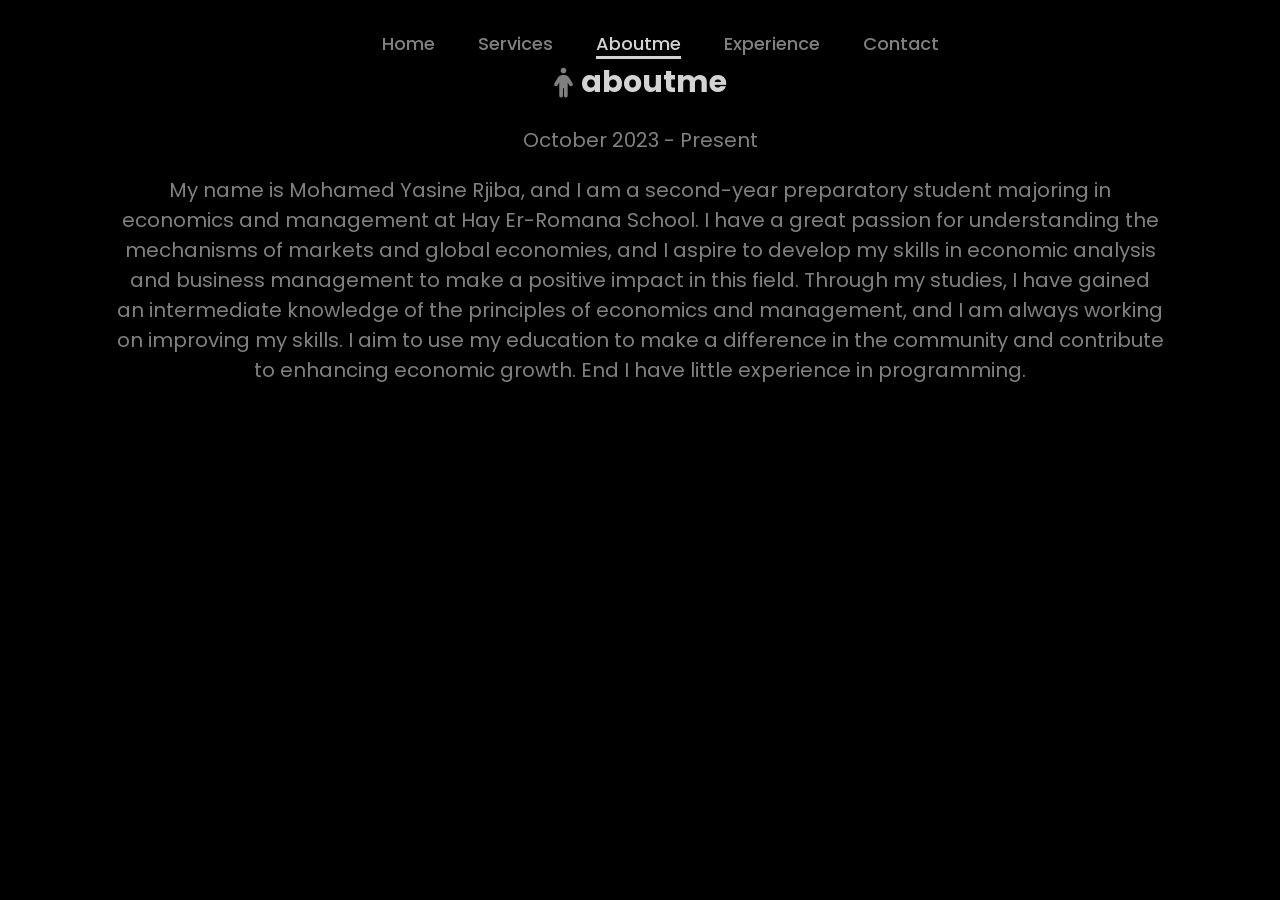
<file: aboutme.html>
<!DOCTYPE html>
<html lang="en">
<head>
    <meta charset="UTF-8">
    <meta name="viewport" content="width=device-width, initial-scale=1.0">
    <link rel="stylesheet" href="https://cdnjs.cloudflare.com/ajax/libs/font-awesome/6.5.2/css/all.min.css">
    <link rel="stylesheet" href="style.css">
    <title>Mohamed Website - About me</title>
    <link rel="icon" href="https://i.ibb.co/sWwhcjM/logo-1.png"/>
</head>
<body>
    <header>
        <nav>
            <a href="index.html"> Home</a>
            <a href="services.html" >Services</a>
            <a href="aboutme.html" class="active" >Aboutme</a>
            <a href="experience.html" >Experience</a>
            <a href="contact.html" >Contact</a>
        </nav>
    </header>
    <section class="Aboutme">
        <div class="Skills-content">
            <!-- <h1>Hi, It's <span>Ahmed</span></h1> -->
            <h3 class="typing-text"></h3>
            <div class="skills-title">
                <i class="fa-solid fa-person"></i>
                <h4>aboutme</h4>
            </div>
            <p>October 2023 - Present
                <p>My name is Mohamed Yasine Rjiba, and I am a second-year preparatory student majoring in economics and management at Hay Er-Romana School. I have a great passion for understanding the mechanisms of markets and global economies, and I aspire to develop my skills in economic analysis and business management to make a positive impact in this field.
                Through my studies, I have gained an intermediate knowledge of the principles of economics and management, and I am always working on improving my skills. I aim to use my education to make a difference in the community and contribute to enhancing economic growth.
                End I have little experience in programming.<p>
            </p>
    </section>
</body>
</html>
</file>
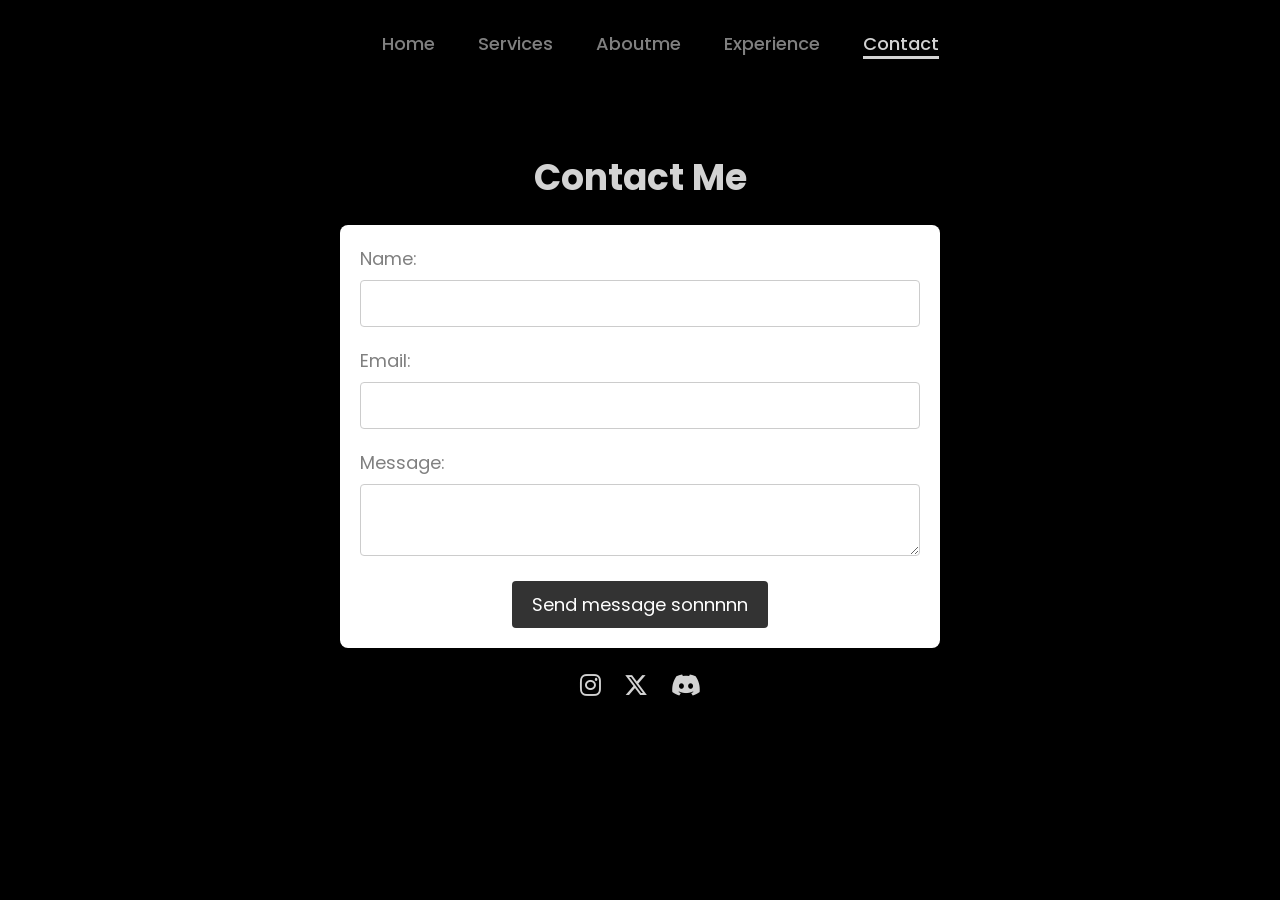
<file: contact.html>
<!DOCTYPE html>
<html lang="en">
<head>
    <meta charset="UTF-8">
    <meta name="viewport" content="width=device-width, initial-scale=1.0">
    <link rel="stylesheet" href="https://cdnjs.cloudflare.com/ajax/libs/font-awesome/6.5.2/css/all.min.css">
    <link rel="stylesheet" href="style.css">
    <title>Mohamed Website - Contact</title>
    <link rel="icon" href="https://i.ibb.co/sWwhcjM/logo-1.png"/>
</head>
<body>
    <header>
        <nav>
            <a href="index.html">Home</a>
            <a href="services.html">Services</a>
            <a href="aboutme.html">Aboutme</a>
            <a href="experience.html">Experience</a>
            <a href="contact.html" class="active">Contact</a>
        </nav>
    </header>
    <section class="contact">
        <h1>Contact Me</h1>
        <form id="contact-form">
            <label for="name">Name:</label>
            <input type="text" id="name" name="name" required>
            <label for="email">Email:</label>
            <input type="email" id="email" name="email" required>
            <label for="message">Message:</label>
            <textarea id="message" name="message" required></textarea>
            <button type="submit">Send message sonnnnn</button>
        </form>
        <div class="contact-social-icons">
            <a href="https://instagram.com/mohamed_yasine_rjiba"><i class="fa-brands fa-instagram"></i></a>
            <a href="https://x.com/WJ7RJ"><i class="fa-brands fa-x-twitter"></i></a>
            <a href="https://discord.com/users/773582305079722034"><i class="fa-brands fa-discord"></i></a>
        </div>
    </section>
    <script src="script.js"></script>
</body>
</html>
</file>
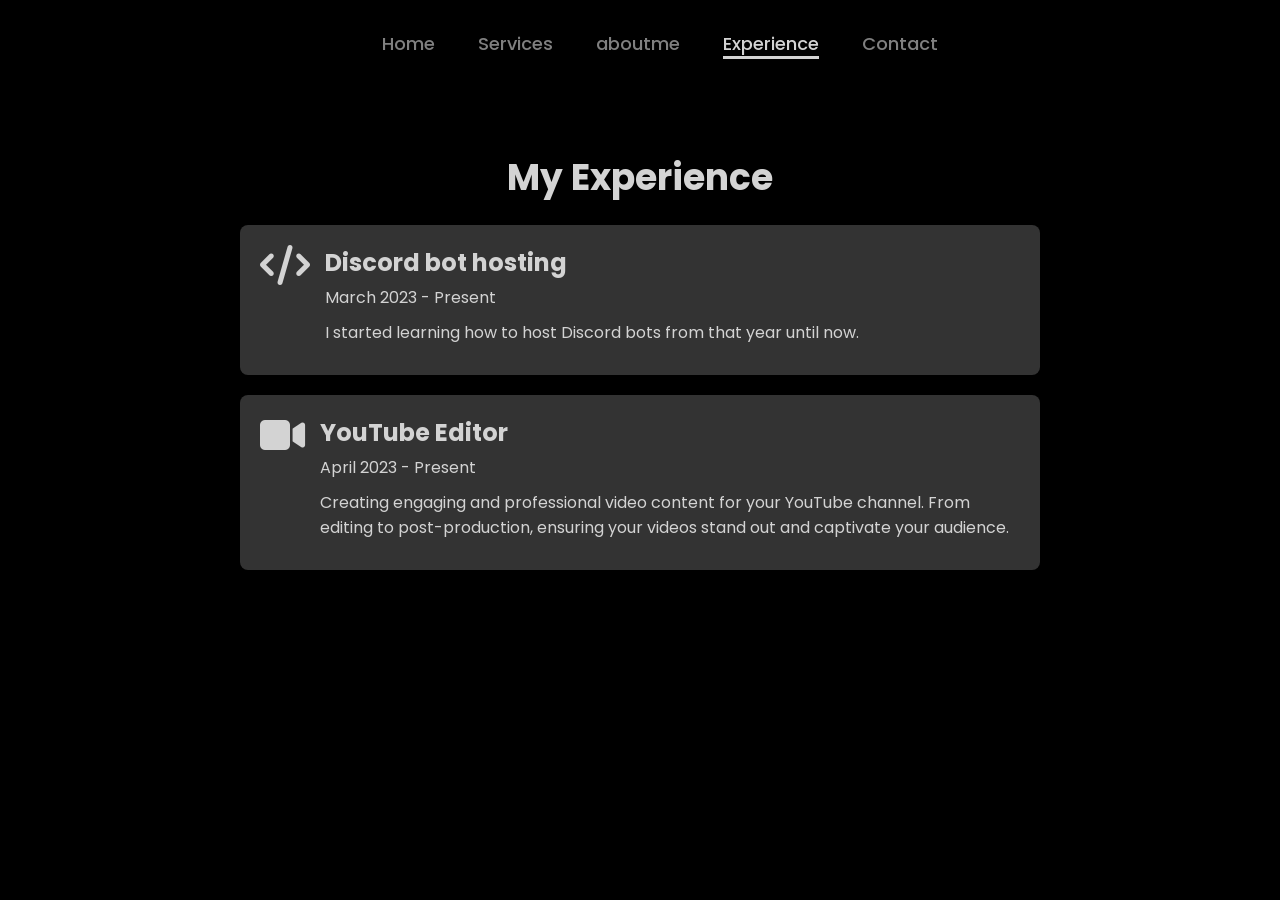
<file: experience.html>
<!DOCTYPE html>
<html lang="en">
<head>
    <meta charset="UTF-8">
    <meta name="viewport" content="width=device-width, initial-scale=1.0">
    <link rel="stylesheet" href="https://cdnjs.cloudflare.com/ajax/libs/font-awesome/6.5.2/css/all.min.css">
    <link rel="stylesheet" href="style.css">
    <title>Mohamed Website - Experience</title>
    <link rel="icon" href="https://i.ibb.co/sWwhcjM/logo-1.png"/>
</head>
<body>
    <header>
        <nav>
            <a href="index.html">Home</a>
            <a href="services.html">Services</a>
            <a href="aboutme.html">aboutme</a>
            <a href="experience.html" class="active">Experience</a>
            <a href="contact.html">Contact</a>
        </nav>
    </header>
    <section class="experience">
        <h1>My Experience</h1>
        <div class="experience-container">
            <div class="experience-item">
                <i class="fa-solid fa-code"></i>
                <div class="experience-details">
                    <h2>Discord bot hosting</h2>
                    <p class="duration">March 2023 - Present</p>
                    <p class="description">I started learning how to host Discord bots from that year until now.</p>
                </div>
            </div>
            <div class="experience-item">
                <i class="fa-solid fa-video"></i>
                <div class="experience-details">
                    <h2>YouTube Editor</h2>
                    <p class="duration">April 2023 - Present</p>
                    <p class="description">Creating engaging and professional video content for your YouTube channel. From editing to post-production, ensuring your videos stand out and captivate your audience.</p>
                </div>
            </div>
        </div>
    </section>
</body>
</html>
</file>
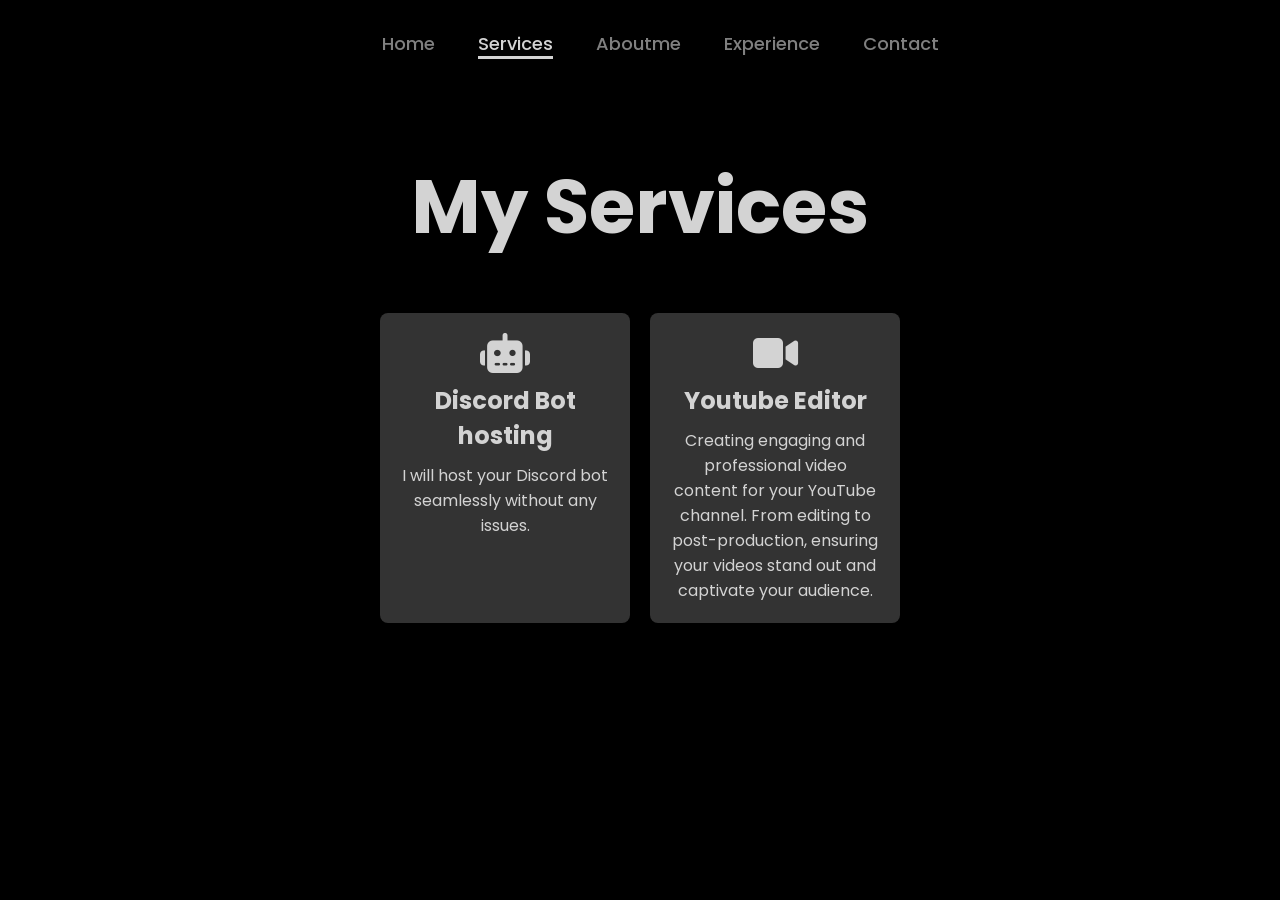
<file: services.html>
<!DOCTYPE html>
<html lang="en">
<head>
    <meta charset="UTF-8">
    <meta name="viewport" content="width=device-width, initial-scale=1.0">
    <link rel="stylesheet" href="https://cdnjs.cloudflare.com/ajax/libs/font-awesome/6.5.2/css/all.min.css">
    <link rel="stylesheet" href="style.css">
    <title>Mohamed Website - Services</title>
    <link rel="icon" href="https://i.ibb.co/sWwhcjM/logo-1.png"/>
</head>
<body>
    <header>
        <nav>
            <a href="index.html">Home</a>
            <a href="services.html" class="active">Services</a>
            <a href="aboutme.html">Aboutme</a>
            <a href="experience.html">Experience</a>
            <a href="contact.html">Contact</a>
        </nav>
    </header>
    <section class="services">
        <h1>My Services</h1>
        <div class="service-container">
            <div class="service">
                <i class="fa-solid fa-robot"></i>
                <h2>Discord Bot hosting</h2>
                <p>I will host your Discord bot seamlessly without any issues.</p>            
            </div>
            <div class="service">
                <i class="fa-solid fa-video"></i>
                <h2>Youtube Editor</h2>
                <p>Creating engaging and professional video content for your YouTube channel. From editing to post-production, ensuring your videos stand out and captivate your audience.</p>
            </div>
        </div>
    </section>
</body>
</html></div>
</file>
<file: style.css>
@import url("https://fonts.googleapis.com/css2?family=Poppins:wght@100;200;300;400;500;600&display=swap");html{font-size:62.5%;}*{margin-left:0;}*{margin-bottom:0;}nav a{font-size:1.8rem;}*{margin-right:0;}body,nav a{color:gray;}*{margin-top:0;}*{padding-left:0;}body,header{width:100%;}*{padding-bottom:0;}[class~=logo]{font-size:3rem;}*{padding-right:0;}*{padding-top:0;}*{box-sizing:border-box;}*{text-decoration:none;}*{border-left-width:medium;}nav a:hover,[class~=logo],nav a.active{color:#d3d3d3;}*{border-bottom-width:medium;}*{border-right-width:medium;}*{border-top-width:medium;}body{height:100vh;}body{overflow-x:hidden;}nav a,nav a:hover{border-bottom-width:3px;}nav a{margin-left:4rem;}*{border-left-style:none;}*{border-bottom-style:none;}*{border-right-style:none;}body{background-color:black;}nav a,nav a:hover{border-bottom-style:solid;}header{margin-top:1.25pc;}*{border-top-style:none;}nav a{font-weight:500;}nav a{transition:.3s ease;}nav a:hover{border-bottom-color:#d3d3d3;}*{border-left-color:currentColor;}header{background-color:#333;}nav a:hover{border-image:none;}*{border-bottom-color:currentColor;}header{background-color:transparent;}*{border-right-color:currentColor;}[class~=logo]{font-weight:800;}*{border-top-color:currentColor;}header{position:fixed;}header{top:0;}*{border-image:none;}*{outline:none;}header{left:0;}nav a.active{border-bottom-width:3px;}header{padding-left:9%;}nav a.active{border-bottom-style:solid;}*{font-family:"Poppins",sans-serif;}nav a.active{border-bottom-color:#d3d3d3;}header{padding-bottom:1rem;}nav a.active{border-image:none;}[class~=logo]{cursor:pointer;}nav a{border-bottom-color:transparent;}[class~=logo]{transition:.5s ease;}nav a{border-image:none;}header{padding-right:9%;}header{padding-top:1rem;}header{filter:drop-shadow(10px);}header{display:flex;}header{justify-content:center;}header{align-items:center;}header{z-index:100;}.logo:hover{transform:scale(1.1);}@media (max-width:995px){nav ul,nav,header{display:flex;}nav ul li{margin-left:.625pc;}header,nav{justify-content:center;}header,nav{align-items:center;}nav a:hover,nav a[class~=active]{color:#d3d3d3;}nav a,nav[class~=active]{display:block;}nav a:hover{border-bottom-width:.03125in;}nav a:hover{border-bottom-style:solid;}header{flex-direction:row;}header,nav,nav ul{padding-left:0;}header{padding-bottom:15pt;}nav ul,nav,header{padding-right:0;}nav a:hover{border-bottom-color:#d3d3d3;}nav ul{list-style:none;}header{padding-top:15pt;}nav a:hover{border-image:none;}nav ul,nav ul li{margin-bottom:0;}nav{position:static;}nav{width:auto;}nav{background-color:transparent;}nav ul,nav{padding-bottom:0;}nav{border-left-width:medium;}nav ul,nav{padding-top:0;}nav{border-bottom-width:medium;}nav ul{margin-left:0;}nav ul li{margin-right:.625pc;}nav{border-right-width:medium;}nav ul{margin-right:0;}nav ul li,nav ul{margin-top:0;}nav{border-top-width:medium;}nav a{font-size:2rem;}nav{border-left-style:none;}nav a{margin-left:1rem;}nav a{margin-bottom:3rem;}nav a[class~=active]{border-bottom-width:.03125in;}nav{border-bottom-style:none;}nav a{margin-right:1rem;}nav{border-right-style:none;}nav a{margin-top:3rem;}nav{border-top-style:none;}nav a[class~=active]{border-bottom-style:solid;}nav a[class~=active]{border-bottom-color:#d3d3d3;}nav{border-left-color:currentColor;}nav a[class~=active]{border-image:none;}nav{border-bottom-color:currentColor;}nav{border-right-color:currentColor;}nav{border-top-color:currentColor;}nav{border-image:none;}}.home{display:flex;}.home,[class~=social-icons] a{justify-content:center;}[class~=social-icons] a,.home{align-items:center;}[class~=home-content] h3{font-size:4rem;}[class~=home-content] h3{margin-bottom:1rem;}[class~=typing-text] span::before{content:"";}.home{gap:8rem;}[class~=home] [class~=home-content] h1,[class~=home-content] h3{font-weight:700;}[class~=btn],.home,[class~=typing-text] span::after{background-color:black;}.home-content p{font-size:.9375pc;}.home-content p{margin-top:.208333333in;}[class~=home] [class~=home-content] h1{font-size:6rem;}[class~=home-img] img{position:relative;}[class~=home-img] img{width:32vw;}[class~=home-img] img,[class~=home-img]{border-radius:50%;}[class~=btn]{display:inline-block;}[class~=btn]{padding-left:2.8rem;}[class~=btn],[class~=typing-text] span::before{color:#d3d3d3;}[class~=typing-text] span::before{animation:words 20s infinite;}[class~=btn]{padding-bottom:1rem;}[class~=typing-text] span::after{content:"";}[class~=home-img] img{box-shadow:0 0 .260416667in solid #d3d3d3;}[class~=btn]{padding-right:2.8rem;}[class~=home-img] img{cursor:pointer;}[class~=home-img] img{transition:.2s linear;}[class~=social-icons] a{display:inline-flex;}[class~=home] [class~=home-content] h1{line-height:1.3;}[class~=btn]{padding-top:1rem;}.home-img img:hover{font-size:1.8rem;}[class~=btn]{border-radius:4rem;}[class~=btn]{font-size:1.6rem;}[class~=social-icons] a{width:4rem;}[class~=typing-text] span::after{position:absolute;}.home-img img:hover{font-weight:500;}[class~=btn]{letter-spacing:.3rem;}[class~=social-icons] a{height:4rem;}[class~=typing-text] span::after{height:100%;}[class~=btn]:hover{transform:scale3d(1.03);}[class~=social-icons] a{background-color:transparent;}[class~=typing-text],[class~=btn]{font-weight:600;}[class~=btn]{border-left-width:.020833333in;}[class~=social-icons] a{border-left-width:.2rem;}[class~=btn]{border-bottom-width:.020833333in;}[class~=btn]{border-right-width:.020833333in;}[class~=social-icons] a{border-bottom-width:.2rem;}[class~=social-icons] a{border-right-width:.2rem;}[class~=social-icons] a{border-top-width:.2rem;}[class~=btn],[class~=typing-text] span::after,[class~=social-icons] a{border-left-style:solid;}[class~=btn]{border-top-width:.020833333in;}[class~=btn],[class~=social-icons] a{border-bottom-style:solid;}[class~=typing-text] span::after{border-left-width:.03125in;}[class~=social-icons] a,[class~=btn]{border-right-style:solid;}[class~=btn],[class~=social-icons] a{border-top-style:solid;}[class~=btn],[class~=social-icons] a{border-left-color:#d3d3d3;}[class~=btn],[class~=social-icons] a{border-bottom-color:#d3d3d3;}section{min-height:100vh;}[class~=btn],[class~=social-icons] a{border-right-color:#d3d3d3;}[class~=social-icons] a:hover,[class~=btn]:hover{color:black;}[class~=social-icons] a:hover{transform:scale(1.3) translateY(-5px);}[class~=typing-text] span::after{border-left-color:black;}[class~=btn],[class~=social-icons] a{border-top-color:#d3d3d3;}[class~=btn]:hover,[class~=social-icons] a:hover{background-color:#d3d3d3;}[class~=typing-text] span::after,[class~=social-icons] a,[class~=btn]{border-image:none;}[class~=social-icons] a{font-size:2rem;}[class~=typing-text] span::after{right:-8;}[class~=btn],[class~=social-icons] a{transition:.3s ease;}[class~=social-icons] a{border-radius:50%;}[class~=btn]{cursor:pointer;}[class~=typing-text]{font-size:2.125pc;}[class~=social-icons] a{margin-left:0;}[class~=social-icons] a:hover,[class~=btn]:hover{box-shadow:0 0 1.5625pc #d3d3d3;}[class~=typing-text]{min-width:17.5pc;}[class~=social-icons] a{margin-bottom:3rem;}section{padding-left:9%;}[class~=social-icons] a{margin-right:1.5rem;}[class~=social-icons] a{margin-top:3rem;}span,[class~=social-icons] a{color:#d3d3d3;}[class~=typing-text] span{position:relative;}[class~=typing-text] span::after{animation:cursor .6s infinite;}section{padding-bottom:5rem;}section{padding-right:9%;}section{padding-top:5rem;}@keyframes cursor{to{border-left:3px solid #d3d3d3;}}@keyframes words{0%,20%{content:"student";}81%,100%{content:"Youtube Editor";}}@media (max-width: 1000px){[class~=home]{gap:4rem;}}@media (max-width:995px){[class~=home]{flex-direction:column;}[class~=home]{margin-left:4rem;}[class~=home]{margin-bottom:5rem;}.home-content h1{font-size:5rem;}[class~=home-img] img{width:70vw;}[class~=home]{margin-right:4rem;}[class~=home]{margin-top:5rem;}[class~=home-img] img{margin-top:4rem;}[class~=home] [class~=home-content] h3{font-size:2.5rem;}}[class~=skills-list],[class~=service-container]{display:flex;}[class~=skills-list] li{margin-left:7.5pt;}[class~=skills-list],[class~=service-container]{flex-wrap:wrap;}[class~=skills-list],[class~=service-container]{justify-content:center;}.message-box .success{color:#4caf50;}[class~=skills-list]{list-style:none;}[class~=skills-list]{padding-left:0;}[class~=skills-list] li{margin-bottom:7.5pt;}#contact-form label{display:block;}[class~=skills-list] li{margin-right:7.5pt;}[class~=skills-list]{padding-bottom:0;}#contact-form label{font-size:13.5pt;}[class~=skills-list] li{margin-top:7.5pt;}#contact-form label{margin-bottom:6pt;}[class~=skills-list]{padding-right:0;}[class~=message-box] [class~=error]{color:#f44336;}[class~=skills-list]{padding-top:0;}.skills-list img{width:3.125pc;}#contact-form label{text-align:left;}[class~=skills-list]{margin-left:0;}#contact-form input{width:100%;}#contact-form{max-width:450pt;}#contact-form,[class~=skills-list]{margin-bottom:0;}[class~=skills-list]{margin-right:0;}.skills-list img{height:3.125pc;}[class~=skills-list]{margin-top:0;}[class~=services],[class~=service]{padding-left:1.25pc;}[class~=services]{padding-bottom:3.125pc;}[class~=services] h1{font-size:27pt;}[class~=services],[class~=service]{padding-right:1.25pc;}#contact-form input{padding-left:.104166667in;}[class~=services]{padding-top:3.125pc;}#contact-form input,[class~=services] h1{margin-bottom:20px;}#contact-form input{padding-bottom:.104166667in;}[class~=experience-details] [class~=description],.experience-details .duration{font-size:.166666667in;}[class~=Skills-content] h3,[class~=services],[class~=Skills] [class~=Skills-content] h1,[class~=service]{text-align:center;}[class~=services] h1{margin-top:100px;}#contact-form{margin-left:auto;}[class~=Skills] [class~=Skills-content] h1{font-size:50px;}[class~=services] h1{font-size:75px;}.experience-details .duration,[class~=service] h2,[class~=skills-title],[class~=service] i,[class~=service] p,[class~=services] h1{color:#d3d3d3;}[class~=services] h1{margin-bottom:50px;}#contact-form input{padding-right:.104166667in;}[class~=service-container]{gap:20px;}[class~=service] i{font-size:40px;}.experience-details .duration,[class~=experience-details] [class~=description],[class~=service] i,[class~=service] h2{margin-bottom:.104166667in;}#contact-form input{padding-top:.104166667in;}[class~=service]{background-color:#333;}[class~=service]{border-radius:.5pc;}#contact-form{margin-right:auto;}[class~=service]{box-shadow:0 3pt 6pt rgba(0,0,0,.1);}#contact-form input{border-left-width:.0625pc;}[class~=service]{padding-bottom:15pt;}#contact-form input{border-bottom-width:.0625pc;}[class~=service] h2{font-size:1.5pc;}#contact-form input{border-right-width:.0625pc;}#contact-form input{border-top-width:.0625pc;}[class~=service]{padding-top:15pt;}[class~=service]{width:250px;}#contact-form input{border-left-style:solid;}#contact-form input,[class~=service] p{font-size:16px;}[class~=Skills],[class~=skills-title],.status,[class~=message-box]{display:flex;}.status,[class~=Skills],[class~=skills-title]{justify-content:center;}#contact-form input{border-bottom-style:solid;}.status,[class~=message-box],[class~=Skills],[class~=skills-title]{align-items:center;}[class~=Skills-content] h3{font-size:50px;}#contact-form input{border-right-style:solid;}[class~=Skills]{gap:8rem;}[class~=Skills]{background-color:black;}[class~=Skills]{margin-top:6.25pc;}[class~=Skills-content] h3{margin-bottom:1rem;}#contact-form input{border-top-style:solid;}[class~=Skills-content] h3,[class~=Skills] [class~=Skills-content] h1,[class~=skills-title]{font-weight:700;}#contact-form input{border-left-color:#ccc;}#contact-form input{border-bottom-color:#ccc;}[class~=skills-title]{font-size:1.875pc;}#contact-form textarea,[class~=skills-title]{margin-bottom:20px;}#contact-form input{border-right-color:#ccc;}#contact-form input{border-top-color:#ccc;}#contact-form input{border-image:none;}#contact-form{margin-top:0;}#contact-form input{border-radius:4px;}[class~=skills-title] i{color:gray;}#contact-form textarea{width:100%;}#contact-form textarea{padding-left:.104166667in;}[class~=skills-title] i{margin-right:8px;}#contact-form{background-color:#fff;}.Skills-content p{font-size:15pt;}.status{margin-left:0;}.Skills-content p,[class~=contact]{text-align:center;}#contact-form textarea{padding-bottom:.104166667in;}.Skills-content p{margin-top:20px;}.status{margin-bottom:15pt;}#contact-form textarea{padding-right:.104166667in;}.status,.status li{list-style:none;}[class~=status] img{max-width:100%;}.status{margin-right:0;}[class~=status] img{height:auto;}.status{margin-top:15pt;}#contact-form textarea{padding-top:.104166667in;}.status{padding-left:0;}#contact-form textarea{border-left-width:.0625pc;}.status{padding-bottom:0;}.status{padding-right:0;}.status{padding-top:0;}[class~=contact],#contact-form{padding-left:.208333333in;}#contact-form textarea{border-bottom-width:.0625pc;}[class~=contact]{padding-bottom:3.125pc;}[class~=contact],#contact-form{padding-right:.208333333in;}[class~=contact]{padding-top:3.125pc;}[class~=status] img,[class~=message-box]{border-radius:8px;}[class~=status] img{border-left-width:1.5pt;}[class~=contact-social-icons]{margin-top:1.25pc;}[class~=status] img{border-bottom-width:1.5pt;}[class~=status] img{border-right-width:1.5pt;}[class~=status] img{border-top-width:1.5pt;}[class~=message-box]{position:fixed;}[class~=message-box]{bottom:1.25pc;}[class~=status] img,[class~=message-box],#contact-form textarea{border-left-style:solid;}[class~=status] img,[class~=message-box],#contact-form textarea{border-bottom-style:solid;}[class~=message-box],#contact-form textarea{border-right-width:.0625pc;}[class~=message-box]{right:.208333333in;}#contact-form textarea,[class~=status] img,[class~=message-box]{border-right-style:solid;}#contact-form textarea,[class~=message-box],[class~=status] img{border-top-style:solid;}[class~=Skills] [class~=Skills-content] h1{line-height:1.3;}[class~=message-box]{padding-left:22.5pt;}[class~=message-box],#contact-form textarea{border-top-width:.0625pc;}[class~=status] img{border-left-color:#d3d3d3;}#contact-form,[class~=message-box]{padding-bottom:1.25pc;}[class~=message-box]{padding-right:22.5pt;}[class~=status] img{border-bottom-color:#d3d3d3;}[class~=status] img{border-right-color:#d3d3d3;}.contact-social-icons a:hover{color:#0073e6;}#contact-form,[class~=message-box]{padding-top:1.25pc;}#contact-form textarea{border-left-color:#ccc;}[class~=message-box]{box-shadow:0 4px 9pt rgba(0,0,0,.2);}[class~=status] img{border-top-color:#d3d3d3;}[class~=status] img{border-image:none;}[class~=status] img{box-shadow:0 3pt 6pt rgba(0,0,0,.1);}[class~=contact-social-icons] a,.contact h1,[class~=experience] h1,[class~=experience-item] i{color:#d3d3d3;}[class~=message-box]{z-index:1000;}.contact h1{margin-top:100px;}#contact-form textarea{border-bottom-color:#ccc;}[class~=message-box]{text-align:left;}[class~=message-box],#contact-form button{background-color:#333;}[class~=message-box]{border-left-width:.75pt;}#contact-form textarea{border-right-color:#ccc;}[class~=message-box]{border-bottom-width:.75pt;}.contact h1{font-size:2.25pc;}.contact h1{margin-bottom:1.25pc;}#contact-form textarea{border-top-color:#ccc;}[class~=contact-social-icons] a{text-decoration:none;}[class~=contact-social-icons] a{margin-left:.104166667in;}[class~=message-box]{border-left-color:#555;}[class~=contact-social-icons] a,[class~=experience-container]{margin-bottom:0;}[class~=message-box]{border-bottom-color:#555;}[class~=contact-social-icons] a{margin-right:.104166667in;}[class~=contact-social-icons] a,[class~=experience-container]{margin-top:0;}[class~=message-box] i,[class~=contact-social-icons] a{font-size:.25in;}[class~=message-box]{border-right-color:#555;}#contact-form textarea{border-image:none;}[class~=message-box]{border-top-color:#555;}#contact-form textarea{border-radius:4px;}[class~=message-box]{border-image:none;}[class~=message-box],#contact-form button{color:#fff;}[class~=message-box]{font-size:13.5pt;}[class~=experience-item],#contact-form button,[class~=experience]{padding-left:1.25pc;}#contact-form textarea{font-size:.166666667in;}[class~=contact-social-icons] a{transition:color .3s;}[class~=experience-item] i,[class~=message-box] i{margin-right:.15625in;}#contact-form button{padding-bottom:.104166667in;}[class~=experience] h1{margin-top:1.041666667in;}[class~=experience]{padding-bottom:50px;}[class~=experience-item],#contact-form button,[class~=experience]{padding-right:1.25pc;}[class~=experience] h1{font-size:2.25pc;}[class~=experience] h1,[class~=experience-item]{margin-bottom:15pt;}[class~=experience-item] i{font-size:.416666667in;}[class~=experience]{padding-top:50px;}[class~=experience]{text-align:center;}[class~=experience-container]{max-width:800px;}[class~=experience-container]{margin-left:auto;}[class~=experience-container]{margin-right:auto;}#contact-form,[class~=experience-item]{border-radius:.5pc;}[class~=experience-container]{text-align:left;}[class~=experience-item]{background-color:#333;}[class~=experience-details] h2{font-size:18pt;}[class~=experience-details] h2{margin-bottom:.3125pc;}[class~=experience-item]{padding-bottom:1.25pc;}#contact-form button{padding-top:.104166667in;}#contact-form button{border-left-width:medium;}[class~=experience-item]{padding-top:1.25pc;}#contact-form button{border-bottom-width:medium;}#contact-form button{border-right-width:medium;}#contact-form,[class~=experience-item]{box-shadow:0 .041666667in .5pc rgba(0,0,0,.1);}#contact-form button{border-top-width:medium;}[class~=experience-item]{display:flex;}#contact-form button{border-left-style:none;}[class~=experience-item]{align-items:flex-start;}#contact-form button{border-bottom-style:none;}#contact-form button:hover{background-color:#555;}[class~=experience-details]{color:#d3d3d3;}[class~=experience-details]{flex:1;}#contact-form button{border-right-style:none;}#contact-form button{border-top-style:none;}#contact-form button{border-left-color:currentColor;}#contact-form button{border-bottom-color:currentColor;}#contact-form button{border-right-color:currentColor;}#contact-form button{border-top-color:currentColor;}#contact-form button{border-image:none;}#contact-form button{border-radius:4px;}#contact-form button{font-size:.1875in;}#contact-form button{cursor:pointer;}
</file>
